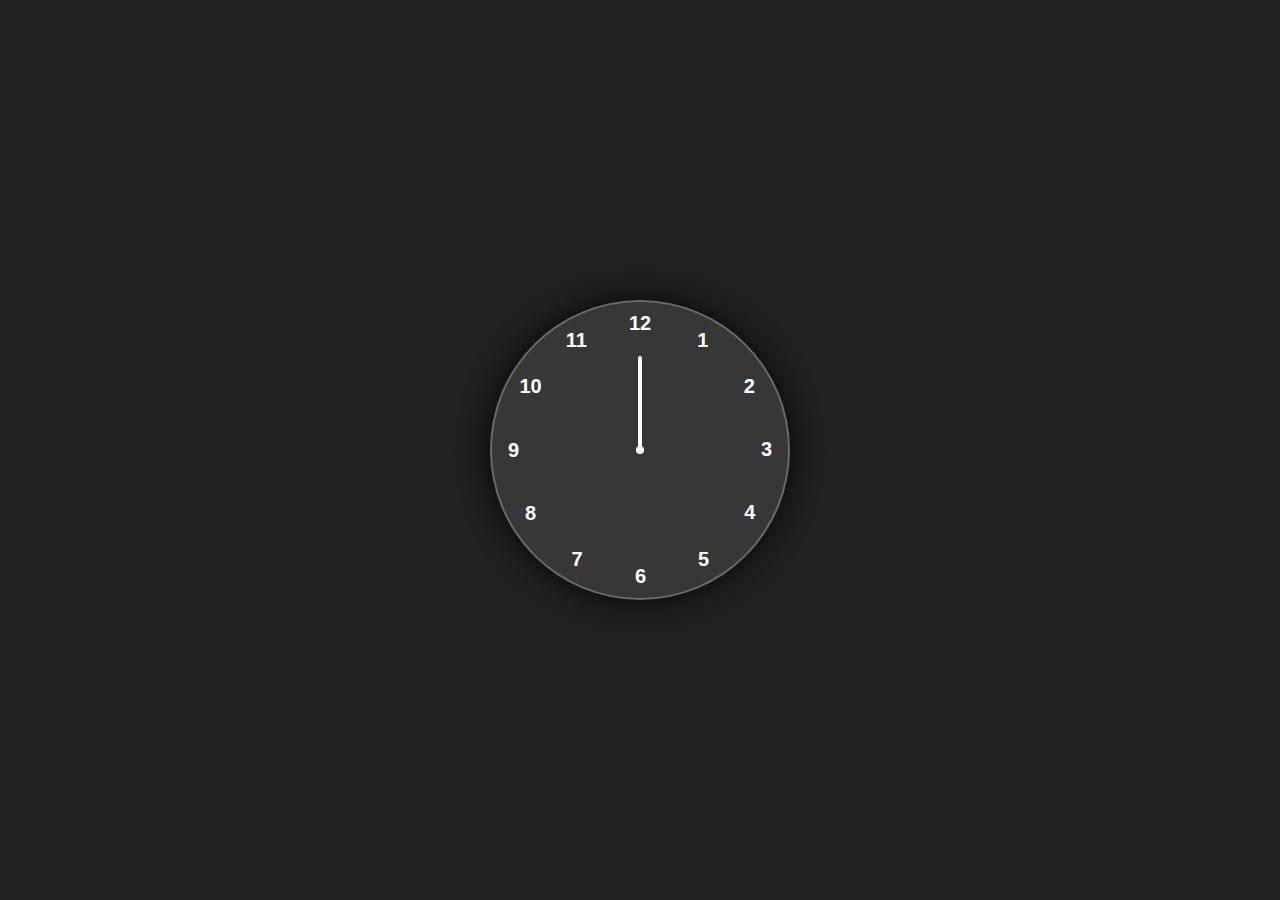
<file: html/clock/index.html>
<!DOCTYPE html>
<html lang="en">
  <head>
    <meta charset="UTF-8" />
    <meta http-equiv="X-UA-Compatible" content="IE=edge" />
    <meta name="viewport" content="width=device-width, initial-scale=1.0" />
    <link rel="stylesheet" href="style.css" />
    <title>Analog Clock</title>
  </head>

  <body>
    <div class="container">
      <div class="clock">
        <div style="--clr: #ff3d58; --h: 74px" id="hour" class="hand">
          <i></i>
        </div>
        <div style="--clr: #00a6ff; --h: 84px" id="min" class="hand">
          <i></i>
        </div>
        <div style="--clr: #ffffff; --h: 94px" id="sec" class="hand">
          <i></i>
        </div>

        <span style="--i: 1"><b>1</b></span>
        <span style="--i: 2"><b>2</b></span>
        <span style="--i: 3"><b>3</b></span>
        <span style="--i: 4"><b>4</b></span>
        <span style="--i: 5"><b>5</b></span>
        <span style="--i: 6"><b>6</b></span>
        <span style="--i: 7"><b>7</b></span>
        <span style="--i: 8"><b>8</b></span>
        <span style="--i: 9"><b>9</b></span>
        <span style="--i: 10"><b>10</b></span>
        <span style="--i: 11"><b>11</b></span>
        <span style="--i: 12"><b>12</b></span>
      </div>
    </div>

    <script src="script.js"></script>
  </body>
</html>
</file>
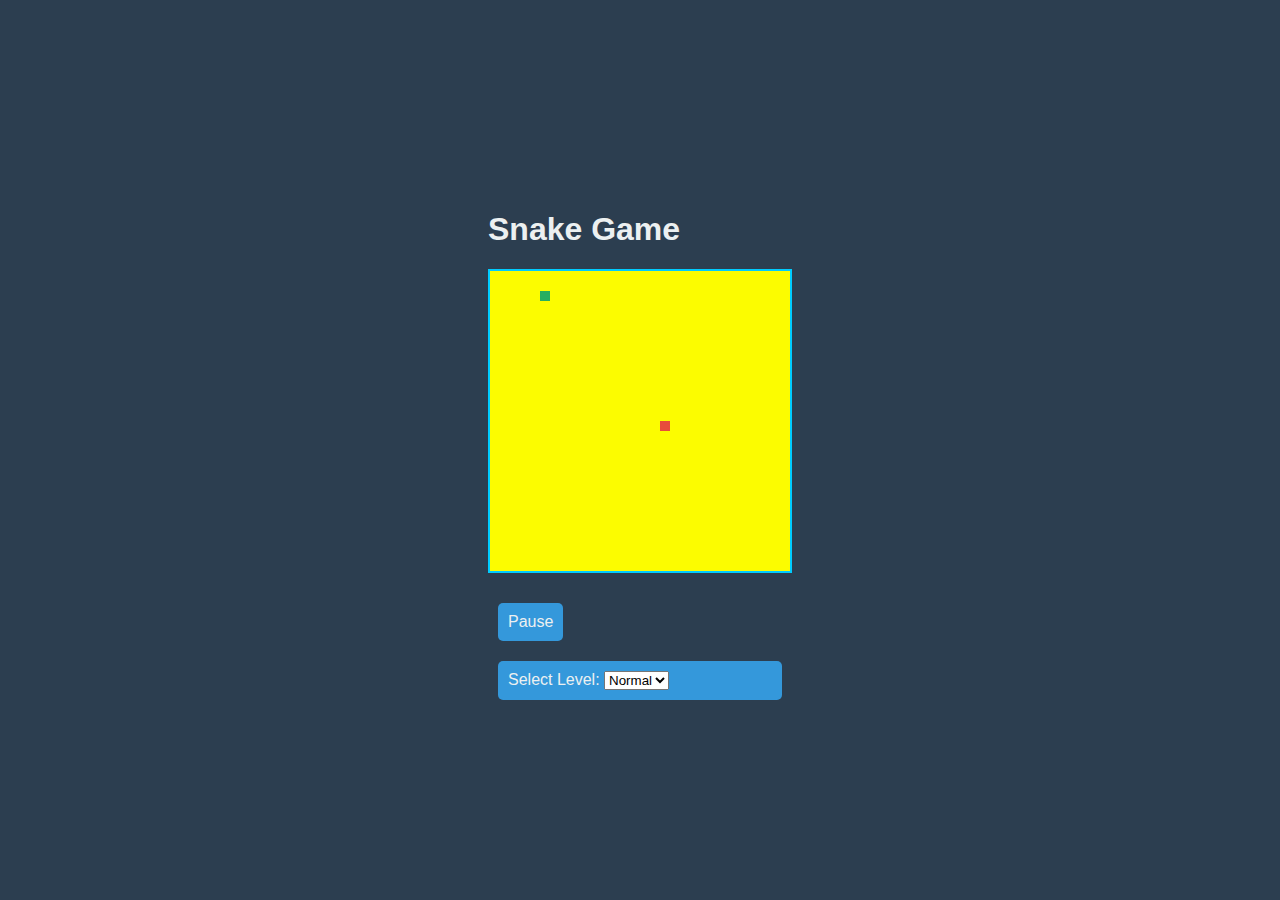
<file: html/snake/index.html>
<!DOCTYPE html>
<html lang="en">
<head>
    <meta charset="UTF-8">
    <meta name="viewport" content="width=device-width, initial-scale=1.0">
    <link rel="stylesheet" href="style.css">
    <title>Snake Game</title>
</head>
<body>
    <div class="container">
        <h1>Snake Game</h1>
        <div id="game-board"></div>
        <button id="toggleButton">Pause</button>
        <div id="levelSelect">
            <label for="level">Select Level: </label>
            <select id="level">
                <option value="easy">Easy</option>
                <option value="normal" selected>Normal</option>
                <option value="hard">Hard</option>
            </select>
        </div>
    </div>
    <script src="script.js"></script>
</body>
</html>
</file>
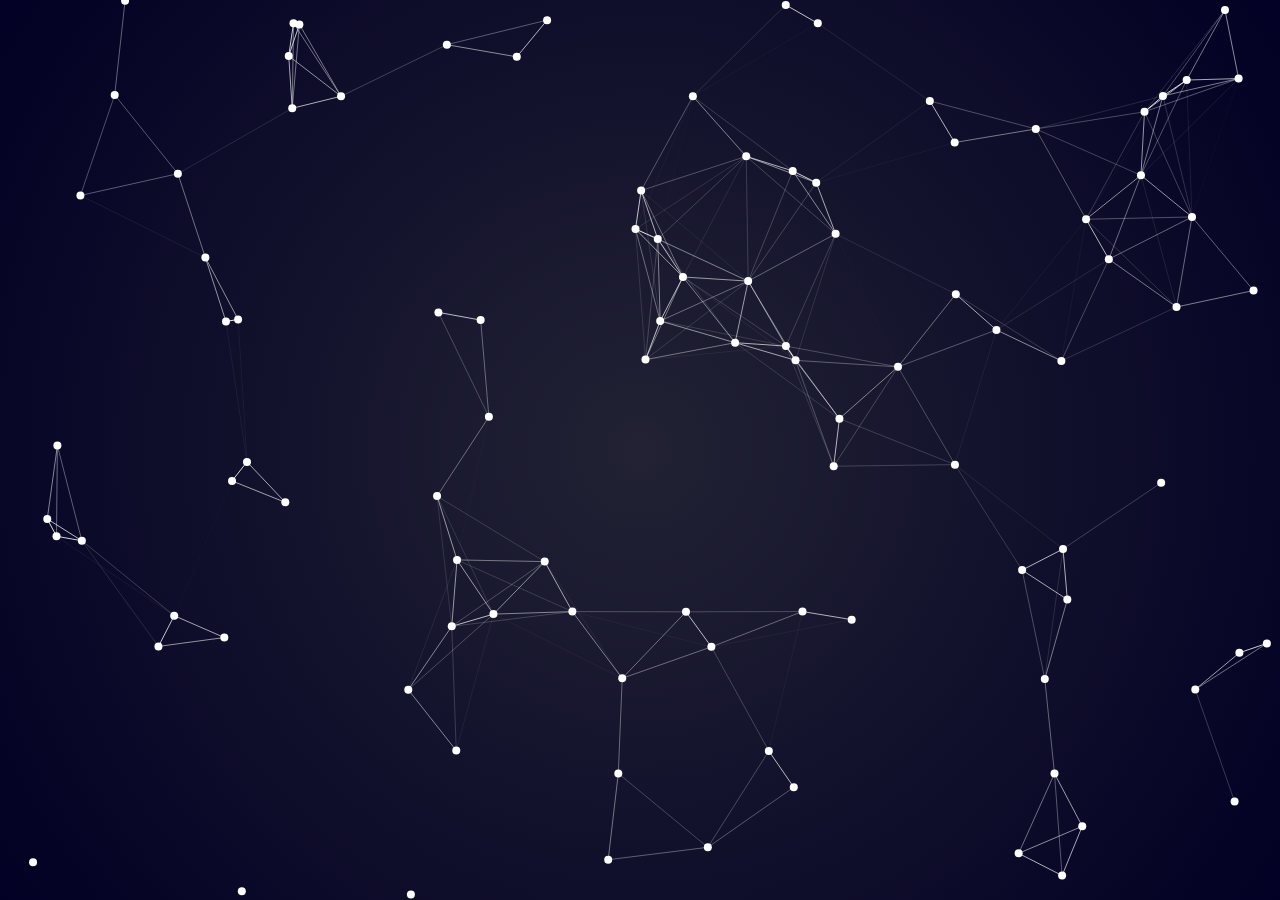
<file: html/ui/index.html>
<!DOCTYPE html>
<html lang="en">
<head>
  <meta charset="UTF-8">
  <meta name="viewport" content="width=device-width, initial-scale=1.0">
  <title>Cosmos Background with Animated Node Network</title>
  <link rel="stylesheet" href="style.css">
</head>
<body>
  <div id="cosmos-background">
    <canvas id="network"></canvas>
  </div>

  <script src="script.js"></script>
</body>
</html>
</file>
<file: html/clock/style.css>
*{
    margin: 0;
    padding: 0;
    box-sizing: border-box;
    font-family: sans-serif;
    color: #ffffff;
}

body{
    display: flex;
    justify-content: center;
    align-items: center;
    min-height: 100vh;
    background-color: #212121;
}

.container{
    position: relative;
}

.clock{
    width: 300px;
    height: 300px;
    border-radius: 50%;
    background-color: rgba(255, 255, 255, 0.1);
    border: 2px solid rgba(255, 255, 255, 0.25);
    box-shadow: 0px 0px 30px rgba(0, 0, 0, 0.9);
    display: flex;
    justify-content: center;
    align-items: center;
}

.clock span{
    position: absolute;
    transform: rotate(calc(30deg * var(--i))); 
    inset: 12px;
    text-align: center;
}

.clock span b{
    transform: rotate(calc(-30deg * var(--i)));
    display: inline-block;
    font-size: 20px;
}

.clock::before{
    content: '';
    position: absolute;
    width: 8px;
    height: 8px;
    border-radius: 50%;
    background-color: #fff;
    z-index: 2;
}

.hand{
    position: absolute;
    display: flex;
    justify-content: center;
    align-items: flex-end;
}
.hand i{
    position: absolute;
    background-color: var(--clr);
    width: 4px;
    height: var(--h);
    border-radius: 8px;
}
</file>
<file: html/snake/style.css>
body {
    display: flex;
    align-items: center;
    justify-content: center;
    height: 100vh;
    margin: 0;
    background-color: #2c3e50;
    font-family: 'Arial', sans-serif;
    color: #ecf0f1;
}

#game-board {
    position: relative;
    width: 300px;
    height: 300px;
    border: 2px solid #00ccff;
    background-color: #fcfc00;
    margin: 20px auto;
}

.snake-segment {
    width: 10px;
    height: 10px;
    background-color: #27ae60;
    position: absolute;
}

.food {
    width: 10px;
    height: 10px;
    background-color: #e74c3c;
    position: absolute;
}

#toggleButton,
#levelSelect {
    margin: 10px;
    padding: 10px;
    font-size: 16px;
    cursor: pointer;
    background-color: #3498db;
    color: #ecf0f1;
    border: none;
    border-radius: 5px;
}

#toggleButton:hover,
#levelSelect:hover {
    background-color: #2980b9;
}
</file>
<file: html/ui/style.css>
* {
    margin: 0;
    padding: 0;
    box-sizing: border-box;
  }
  
  body, html {
    height: 100%;
    overflow: hidden;
    display: flex;
    justify-content: center;
    align-items: center;
    background-color: #000;
  }
  
  #cosmos-background {
    position: relative;
    width: 100vw;
    height: 100vh;
    background: radial-gradient(circle, rgba(34, 34, 52, 1) 0%, rgba(2, 0, 36, 1) 100%);
    overflow: hidden;
  }
  
  canvas {
    display: block;
    width: 100%;
    height: 100%;
    position: absolute;
    top: 0;
    left: 0;
  }
  
  .node {
    fill: #fff;
    stroke: #fff;
    stroke-width: 2px;
    transition: stroke 0.3s;
  }
  
  .node:hover {
    stroke: #ff0080;
    stroke-width: 4px;
  }
</file>
